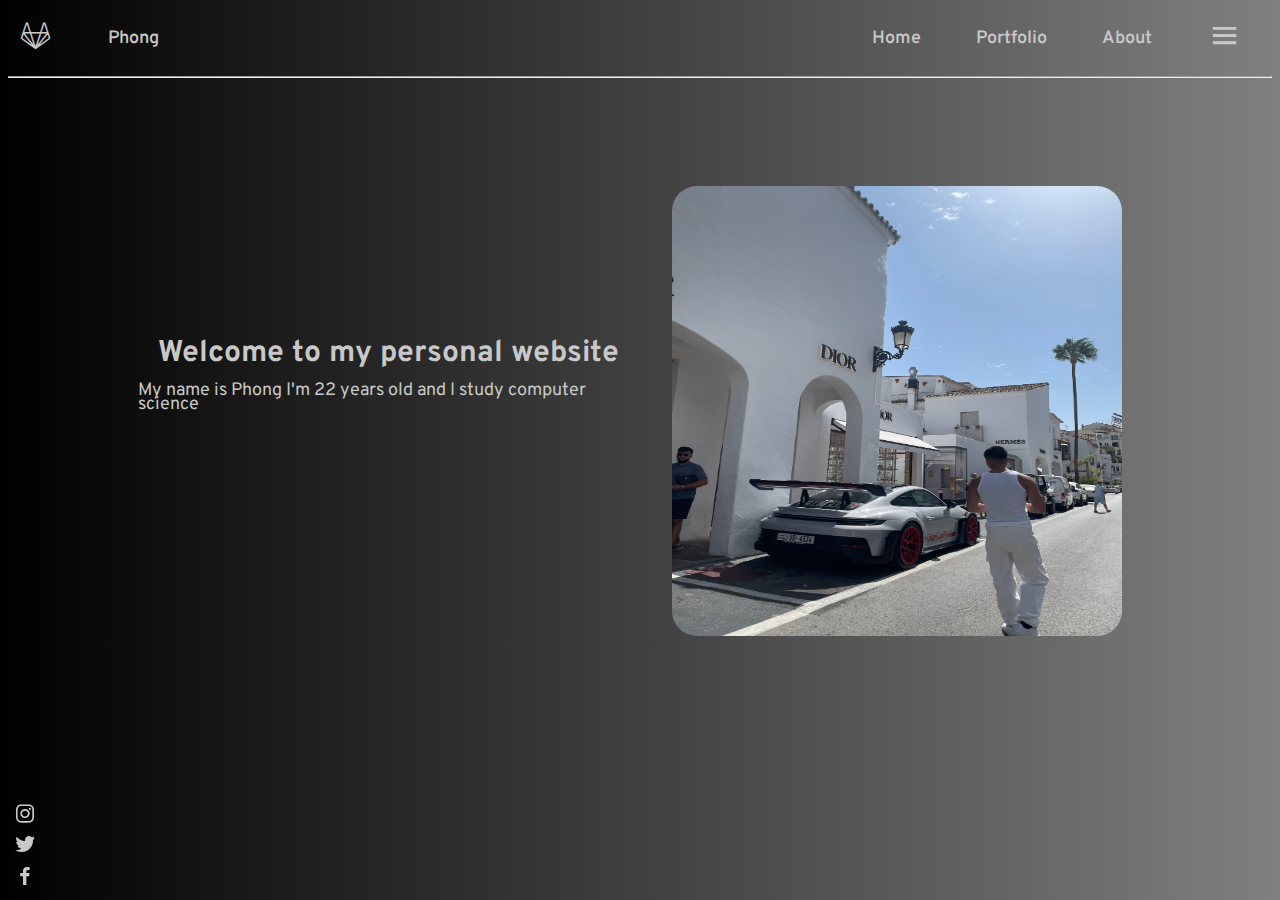
<file: index.html>
<!DOCTYPE html>
<html lang="en">
<head>
    <meta charset="UTF-8">
    <meta name="viewport" content="width=device-width, initial-scale=1.0">
    <title>Phong / Home page</title>
    <link rel="stylesheet" href="portfolio.css">
    <link href='https://unpkg.com/boxicons@2.1.4/css/boxicons.min.css' rel='stylesheet'>
    <link rel="preconnect" href="https://fonts.googleapis.com">
    <link rel="preconnect" href="https://fonts.gstatic.com" crossorigin>
    <link href="https://fonts.googleapis.com/css2?family=Overpass:ital,wght@0,100..900;1,100..900&display=swap" rel="stylesheet">
</head>
<body>
    <header>
       <nav>
        <div class="header-left">
            <ul>
                <li> <a href="index.html"><i class='bx bxl-gitlab'></i> </a> </li>
                <li> <a href="index.html">Phong</a> </li>
            </ul>
        </div>
        <div class="header-right"> 
            <ul>
                <li> <a href="index.html">Home</a></li>
                <li><a href="Portfolio.html">Portfolio</a></li>
                <li><a href="About.html">About</a></li>
                <li>
                    <a href="#"><i class='bx bx-menu'></i></a>
                    <ul class="dropdown">
                        <li><a class="dropdown-content" href="Contact.html">Contact</a></li>
                    </ul>
                </li>
            </ul>
        </div>
        <div class="header-right-mobile">
            <ul>
                <li>
                    <a href="#"><i class='bx bx-menu'></i></a>
                    <ul class="dropdown">
                        <li><a class="dropdown-content" href="index.html">Home</a></li>
                        <li><a class="dropdown-content" href="Portfolio.html">Portfolio</a></li>
                        <li><a class="dropdown-content" href="About.html">About</a></li>
                        <li><a class="dropdown-content" href="Contact.html">Contact</a></li>
                </li>
 
            </ul>
        </div>
       </nav>
    </header>
    <hr> 
    <main>
        <section>
            <div class="home-text">
                <h2> Welcome to my personal website </h2>
                <p>My name is Phong I'm 22 years old and I study computer science</p>
            </div>
            <div class="home-pic">
                <img class="pic" src="picture-of-me.jpg" alt="Picture of me">
            </div>
    </section>
    </main>
    <footer>
       <div><a class="footer" href="https://www.instagram.com/phongngvyen/" target="_blank"> <i class='bx bxl-instagram'></i> </a> </div>
       <div><a class="footer" href="https://x.com/?lang=fi" target="_blank"> <i class='bx bxl-twitter'></i></a></div>
       <div><a class="footer" href="https://www.facebook.com" target="_blank"> <i class='bx bxl-facebook' ></i> </a></div>
    </footer>

</body>
</html>
</file>
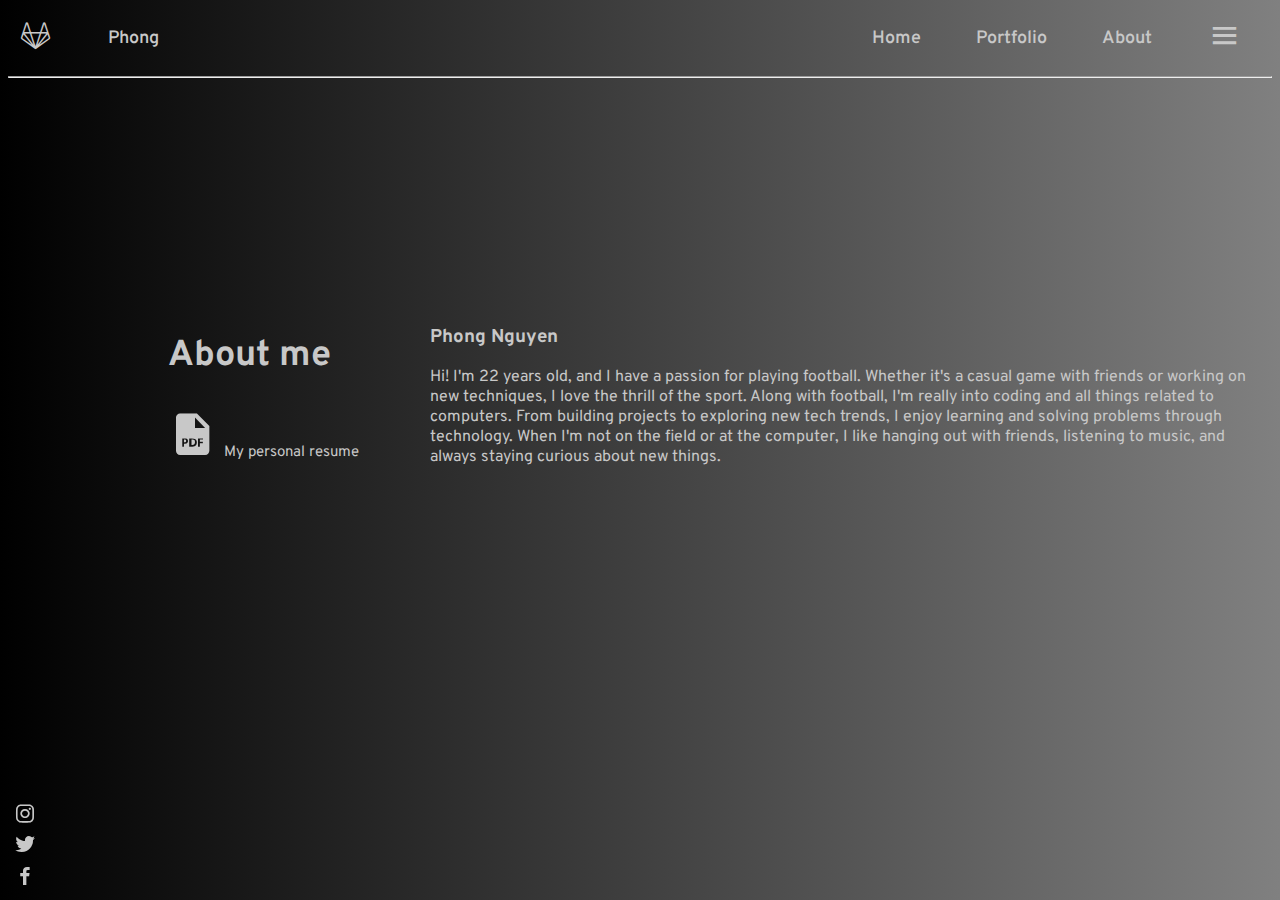
<file: About.html>
<!DOCTYPE html>
<html lang="en">
<head>
    <meta charset="UTF-8">
    <meta name="viewport" content="width=device-width, initial-scale=1.0">
    <title>About</title>
    <link rel="stylesheet" href="portfolio.css">
    <link href='https://unpkg.com/boxicons@2.1.4/css/boxicons.min.css' rel='stylesheet'>
    <link rel="preconnect" href="https://fonts.googleapis.com">
    <link rel="preconnect" href="https://fonts.gstatic.com" crossorigin>
    <link href="https://fonts.googleapis.com/css2?family=Overpass:ital,wght@0,100..900;1,100..900&display=swap" rel="stylesheet">
</head>
<body>
    <header>
        <nav>
         <div class="header-left">
             <ul>
                 <li> <a href="index.html"><i class='bx bxl-gitlab'></i> </a> </li>
                 <li> <a href="index.html">Phong</a> </li>
             </ul>
         </div>
         <div class="header-right"> 
             <ul>
                 <li> <a href="index.html">Home</a></li>
                 <li><a href="Portfolio.html">Portfolio</a></li>
                 <li><a href="About.html">About</a></li>
                 <li>
                     <a href="#"><i class='bx bx-menu'></i></a>
                     <ul class="dropdown">
                         <li><a class="dropdown-content" href="Contact.html">Contact</a></li>
                     </ul>
                 </li>
             </ul>
         </div>
         <div class="header-right-mobile">
             <ul>
                 <li>
                     <a href="#"><i class='bx bx-menu'></i></a>
                     <ul class="dropdown">
                         <li><a class="dropdown-content" href="index.html">Home</a></li>
                         <li><a class="dropdown-content" href="Portfolio.html">Portfolio</a></li>
                         <li><a class="dropdown-content" href="About.html">About</a></li>
                         <li><a class="dropdown-content" href="Contact.html">Contact</a></li>
                 </li>
  
             </ul>
         </div>
        </nav>
     </header>
     <hr> 
<main>
    <section>
        <div class="about-left">
            <h2>About me</h2>
        <a class="cv" href="resume.jpg" target="_blank"><i class='bx bxs-file-pdf'></i></a>
        <p class="personal-resume"> My personal resume</p>
        </div>
        <div class="about-right">
            <h3>Phong Nguyen</h3>
            <p> Hi! I'm 22 years old, and I have a passion for playing football. Whether it's a casual game with friends or working on new techniques, I love the thrill of the sport. Along with football, I'm really into coding and all things related to computers. From building projects to exploring new tech trends, I enjoy learning and solving problems through technology. When I'm not on the field or at the computer, I like hanging out with friends, listening to music, and always staying curious about new things.</p>
        </div>
    </section>
</main>
     <footer>
        <div><a class="footer" href="https://www.instagram.com/phongngvyen/" target="_blank"> <i class='bx bxl-instagram'></i> </a> </div>
        <div><a class="footer" href="https://x.com/?lang=fi" target="_blank"> <i class='bx bxl-twitter'></i></a></div>
        <div><a class="footer" href="https://www.facebook.com" target="_blank"> <i class='bx bxl-facebook' ></i> </a></div>
     </footer>

</body>
</html>
</file>
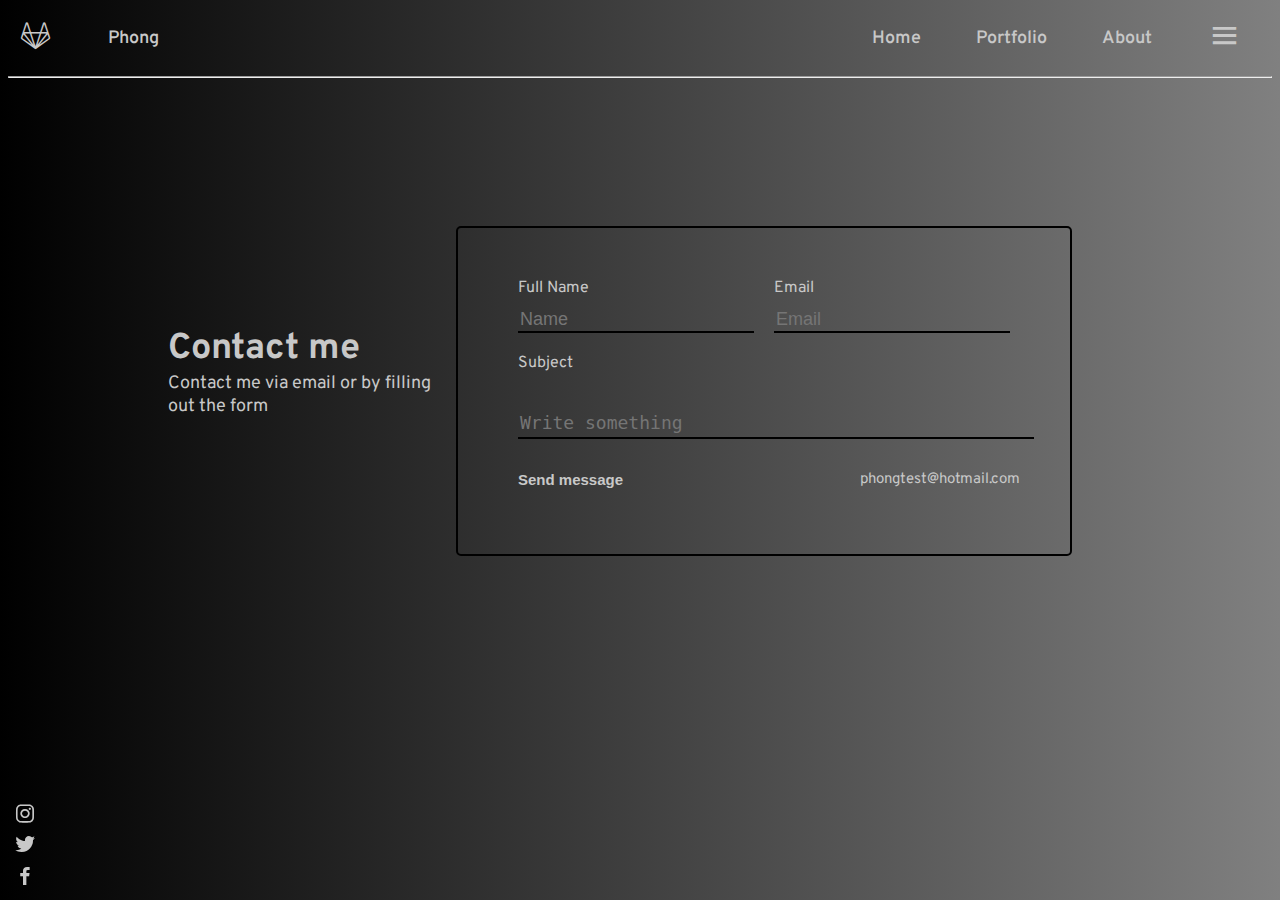
<file: Contact.html>
<!DOCTYPE html>
<html lang="en">
<head>
    <meta charset="UTF-8">
    <meta name="viewport" content="width=device-width, initial-scale=1.0">
    <title>Contact me</title>
    <link rel="stylesheet" href="portfolio.css">
    <link href='https://unpkg.com/boxicons@2.1.4/css/boxicons.min.css' rel='stylesheet'>
    <link rel="preconnect" href="https://fonts.googleapis.com">
    <link rel="preconnect" href="https://fonts.gstatic.com" crossorigin>
    <link href="https://fonts.googleapis.com/css2?family=Overpass:ital,wght@0,100..900;1,100..900&display=swap" rel="stylesheet">
</head>
<body>
    <header>
        <nav>
         <div class="header-left">
             <ul>
                 <li> <a href="index.html"><i class='bx bxl-gitlab'></i> </a> </li>
                 <li> <a href="index.html">Phong</a> </li>
             </ul>
         </div>
         <div class="header-right"> 
             <ul>
                 <li> <a href="index.html">Home</a></li>
                 <li><a href="Portfolio.html">Portfolio</a></li>
                 <li><a href="About.html">About</a></li>
                 <li>
                     <a href="#"><i class='bx bx-menu'></i></a>
                     <ul class="dropdown">
                         <li><a class="dropdown-content" href="Contact.html">Contact</a></li>
                     </ul>
                 </li>
             </ul>
         </div>
         <div class="header-right-mobile">
             <ul>
                 <li>
                     <a href="#"><i class='bx bx-menu'></i></a>
                     <ul class="dropdown">
                         <li><a class="dropdown-content" href="index.html">Home</a></li>
                         <li><a class="dropdown-content" href="Portfolio.html">Portfolio</a></li>
                         <li><a class="dropdown-content" href="About.html">About</a></li>
                         <li><a class="dropdown-content" href="Contact.html">Contact</a></li>
                 </li>
  
             </ul>
         </div>
        </nav>
     </header>
    <hr>
<main>
    <section>
        <div id="contact-text">
            <h2>Contact me</h2>
            <p>Contact me via email or by filling out the form</p>
        </div>   
        <div class="form-container">
            <form action="#" method="">
                <div class="row">
                    <div>
                        <label id="fullname-label"for="fullname">Full Name</label>
                        <div>
                            <input type="text" id="fullname" name="fullname" placeholder="Name" required>
                        </div>
                    </div>
                    <div>
                        <div>
                            <label id="email-label" for="email">Email</label>
                            <div>
                                <input type="text" id="Email" name="Email" placeholder="Email" required>
                            </div>
                        </div>
                    </div>
                </div>
                <div>
                    <div>
                        <label id="subject-label" for="subject">Subject</label>
                        <div>
                            <textarea id="subject" name="subject" placeholder="Write something" required></textarea>
                        </div>
                    </div>
                </div>
                <div class="row">
                    <input class="send-button"  type="submit" value="Send message">
                    <p>phongtest@hotmail.com</p>
                </div>
            </form>
          </div>
     </section> 
</main>
    <footer>
        <div><a class="footer" href="https://www.instagram.com/phongngvyen/" target="_blank"> <i class='bx bxl-instagram'></i> </a> </div>
        <div><a class="footer" href="https://x.com/?lang=fi" target="_blank"> <i class='bx bxl-twitter'></i></a></div>
        <div><a class="footer" href="https://www.facebook.com" target="_blank"> <i class='bx bxl-facebook' ></i> </a></div>
     </footer>
</body>
</html>
</file>
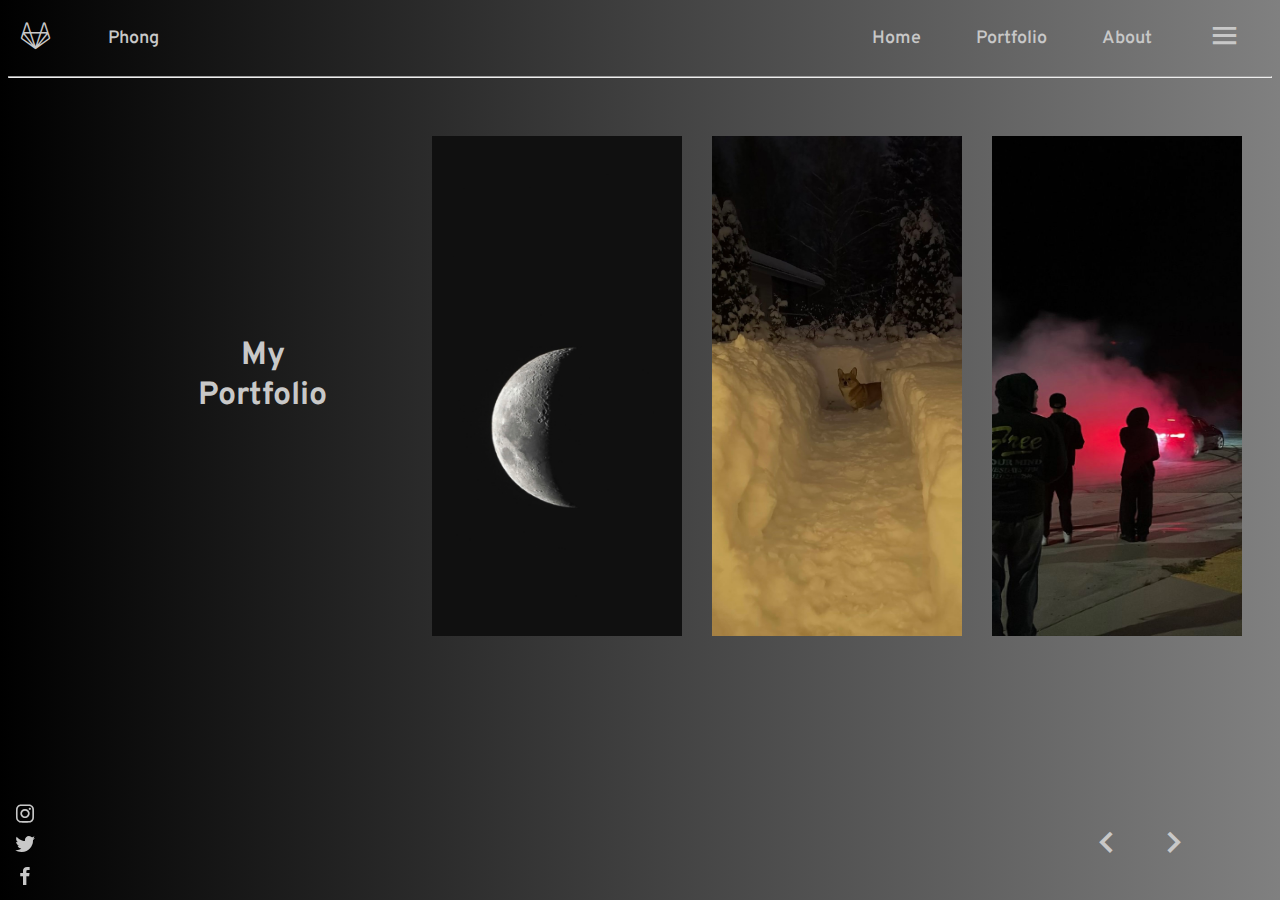
<file: Portfolio.html>
<!DOCTYPE html>
<html lang="en">
<head>
    <meta charset="UTF-8">
    <meta name="viewport" content="width=device-width, initial-scale=1.0"> 
    <title>Portfolio / page 1</title>
    <link rel="stylesheet" href="portfolio.css">
    <link href='https://unpkg.com/boxicons@2.1.4/css/boxicons.min.css' rel='stylesheet'>
    <link rel="preconnect" href="https://fonts.googleapis.com">
    <link rel="preconnect" href="https://fonts.gstatic.com" crossorigin>
    <link href="https://fonts.googleapis.com/css2?family=Overpass:ital,wght@0,100..900;1,100..900&display=swap" rel="stylesheet">
</head>
<body>
    <header>
        <nav>
         <div class="header-left">
             <ul>
                 <li> <a href="index.html"><i class='bx bxl-gitlab'></i> </a> </li>
                 <li> <a href="index.html">Phong</a> </li>
             </ul>
         </div>
         <div class="header-right"> 
             <ul>  
                 <li> <a href="index.html">Home</a></li>
                 <li><a href="Portfolio.html">Portfolio</a></li>
                 <li><a href="About.html">About</a></li>
                 <li>
                     <a href="#"><i class='bx bx-menu'></i></a>
                     <ul class="dropdown">
                         <li><a class="dropdown-content" href="Contact.html">Contact</a></li>
                     </ul>
                 </li>
             </ul>
         </div>
         <div class="header-right-mobile">
             <ul>
                 <li>
                     <a href="#"><i class='bx bx-menu'></i></a>
                     <ul class="dropdown">
                         <li><a class="dropdown-content" href="index.html">Home</a></li>
                         <li><a class="dropdown-content" href="Portfolio.html">Portfolio</a></li>
                         <li><a class="dropdown-content" href="About.html">About</a></li>
                         <li><a class="dropdown-content" href="Contact.html">Contact</a></li>
                 </li>
             </ul>
         </div>
        </nav>
     </header>
     <hr>
     <main>
        <div class="portfolio-page">
            <h1 class="portfolio-h1">My Portfolio</h1>
            <div class="image-text">
                <img class="pic-2" src="project 1.jpg" alt="project 1">
                <div class="hover-text"> Project 1 introduction text</div>
            </div>
            <div class="image-text">
                <img class="pic-2" src="project 2.jpg" alt="project 2">
                <div class="hover-text"> Project 2 introduction text</div>
            </div>
            <div class="image-text">
                <img class="pic-2" src="project 3.jpg" alt="project 3">
                <div class="hover-text"> Project 3 introduction text</div>
            </div>
        </div>
        <div class="arrow">
            <a href="Portfolio.html"><i class='bx bx-chevron-left'></i></a>
            <a href="Portfolio 2.html"><i class='bx bx-chevron-right'></i></a>
        </div>
     </main>
     <footer>
        <div><a class="footer" href="https://www.instagram.com/phongngvyen/" target="_blank"> <i class='bx bxl-instagram'></i> </a> </div>
        <div><a class="footer" href="https://x.com/?lang=fi" target="_blank"> <i class='bx bxl-twitter'></i></a></div>
        <div><a class="footer" href="https://www.facebook.com" target="_blank"> <i class='bx bxl-facebook' ></i> </a></div>
     </footer>
</body>
</html>
</file>
<file: portfolio.css>
body {
    background-image: linear-gradient(90deg, black, grey);
    font-family: "Overpass", sans-serif;
}
hr{
    color: rgb(200, 200, 200);
}

.footer {
    color: rgb(200, 200, 200);
    text-decoration: none;
    font-size: x-large;
}

.footer:hover{
    color: rgb(150, 150, 150);
}

footer{
    position: fixed;
    bottom:0 ;
    padding: 5px;
    height: auto;
}
    
.pic {
    height: 450px; 
    width: 450px;
    border: none;
    border-radius: 25px;
}

p, h2, header, h3 {
    color: rgb(200, 200, 200);
}  

header i {
    font-size: 35px;
}

header i:hover{
    color: rgb(150, 150, 150);
}

nav{
    display: flex;
    align-items: center;
}

.header-right{
    display:flex;
    align-items: center;
    margin-left: auto; 
    margin-right: 10px;
}

.header-left{
    display: flex;
    align-items: center;
    margin-right: auto; 
    margin-left: 10px;
}

ul{
    list-style: none;
}

ul li{
    display: block;
    position: relative;
    right: 10px;
}

ul li a{
    display: block;
    padding: 10px;
    text-decoration: none;
    text-align: center;
    font-size: 18px;
}

ul li ul.dropdown li{
    display: block;
    margin-top: 10px;
}

ul li ul.dropdown{
    width: 100%;
    position: absolute;
    z-index: 999;
    display: none;
}

ul li:hover ul.dropdown{
    display: block;
}

li a{
    font-size: 20px;
    padding: 10px;
    text-decoration: none;
    color: rgb(200, 200, 200);
    font-weight: 550;
}

li a:hover{
    color: rgb(150, 150, 150);
}

ul{
    list-style-type: none;
    display: flex;
    align-items: center;
    margin: 0;
    padding: 0;
    gap: 35px;
}

section{
    display: flex;
    align-items: center;
}

.home-text{
    align-items: center;
    margin-right: auto;
    max-width: 50%;
    padding: 0px;
}

.home-text h2{
    margin-bottom: 0;
    margin-top: 50px;
    margin-left: 150px;
    line-height: 0.8;
    font-size: 30px;
}

.home-text p{
    margin-left: 130px;
    line-height: 0.8;
    font-size: 18px;
}

.home-pic{
    display: flex;
    align-items: center;
    margin-left: auto;
    margin-top: 100px;
    margin-right: 150px;
}

/*Portfolio page*/

h1{
    color: rgb(200, 200, 200);
    display: flex;
    text-align: center;
    margin-right: auto;
}
.portfolio-page{
    align-items: flex-start;
    display: flex;
    position: relative;
    justify-content: center;
}

.image-text{
    position: relative;
    width: 250px;
    height: 550px;
    margin-right: 30px;
}

.hover-text{
    position: absolute;
    top: 50%;
    left: 50%;
    transform: translate(-50%, -50%);
    color: white;
    font-size: 20px;
    text-align: center;
    opacity: 0;
    transition: opacity 0.5s ease;
    max-width: 90%;
    max-height: 80%;
    word-wrap: break-word;
    overflow: hidden;
    white-space: normal;
}

.image-text:hover .pic-2{
    opacity: 0.3;
}

.image-text:hover .hover-text{
    opacity: 1;
}

.portfolio-h1{
    display: flex;
    text-align: center;
    margin-right: auto;
    margin-left: 190px;
    max-width: 10%;
    margin-top: 250px;
}

.pic-2{
    height: 500px;
    width: 250px;
    display: flex;
    align-items: center;
    margin-top: 50px;
    margin-right: 30px;
}

.pic-2:last-child{
    margin-right: 20px;
}

.pic-2:hover{
    opacity: 0.3;
    filter: brightness(150%)
}

.arrow{
    display: flex;
    position: absolute;
    right: 85px;
    bottom: 35px;
}

.arrow a{
    text-decoration: none;
    margin-left: 20px;
}

.arrow i{
    display: flex;
    margin-left: auto;
    font-size: 45px;
    color: rgb(200, 200, 200);
}

.arrow i:hover{
    color: rgb(150, 150, 150);
}

/* About page*/

.about-left{
    display: inline-block;
    margin-right: auto;
    margin-left: 160px;
    margin-top: 210px;
    font-size: 24px;
}

.personal-resume{
    display: inline-block;
    margin-right: auto;
    font-size: 15px;
}

.cv{
    color: rgb(200, 200, 200)
}

.cv{
    color: rgb(200, 200, 200);
    font-size: 50px;
}

a i:hover{
    color: rgb(150, 150, 150);
}

.about-right{
    display: inline-block;
    margin-left: auto;
    margin-right: 20px;
    margin-top: 220px;
    word-wrap: break-word;
    overflow: hidden;
    white-space: normal;
    max-width: 65%;
}

/* Contact me page */

.form-container{
    border-radius: 5px;
    padding: 50px;
    border: 2px solid black;
    margin-left: auto; 
    margin-top: 140px;
    margin-right: 200px;
}

label{
    color: rgb(200, 200, 200);
}

.row{
    display: grid;
    grid-template-columns: repeat(2, 1fr);
}

#fullname, #Email, #subject{
    background-color: transparent;
    border: none;
    border-bottom: 2px solid black;
    font-size: 18px;
    color: white;
    margin: 10px;
}

.send-button{
    background-color: transparent;
    border: none;
    font-size: 15px;
    font-weight: 600;
    color: rgb(200, 200, 200);
    cursor: pointer;
    text-align: left;
    padding: 0;
}

.send-button:hover{
    color: rgb(150, 150, 150);
}

#subject{
    resize: none;
    background-color: transparent;
    border: none;
    width: 100%;
    color: white;
    border-bottom: 2px solid black;
    height: 40px;
    line-height: 55px;
}

#subject-label{
   display: block;
}

#contact-text{
    display: inline-block;
    margin-top: 90px;
    margin-right: auto;
    font-size: 24px;
    align-items: center;
}

#contact-text p{
    font-size: 18px;
    margin-top: 0;
    margin-left: 160px;
}

#contact-text h2{
    margin-bottom: 0;
    margin-left: 160px;
}

#subject-label, #email-label, #fullname-label, .send-button{
    margin: 10px;
}
.row p{
    padding: 0;
    font-size: 15px;
    text-align: right;
}

.header-right-mobile{
    display: none;
}

/* mobile */

@media (max-width: 1000px) {
     .home-text{
        display: inline-block;
        text-align: center;
        max-width: 80%;
        margin-top: 20px;
    }

    .home-text h2, .home-text p {
        margin-left: 0; 
        padding: 0 20px;
    }

section{
    display: flex;
    flex-direction: column;
    align-items: center;
    padding-top: 0;
}

.home-text, .home-pic {
    max-width: 90%;           
    margin: 0 auto;            
}

.pic {
    width: 100%;                
    height: auto;              
}

.header-right{
    display: none;
}

.header-left{
    padding: 0;
}

ul li ul.dropdown li {
    margin-top: 0; 
    padding: 0;
}

ul li ul.dropdown {
    margin: 0; 
    padding: 0; 
}

.header-right-mobile{
    display: block;
}

.header-left ul{
    gap: 1px;
}

.arrow{
    display: none;
}

.portfolio-page{
    display: flex;
    flex-direction: column;
    align-items: center;
    padding-top: 0;
}

 .portfolio-page h1{
    display: inline-block;
    max-width: 50%;
    text-align: center;
    margin: 20px auto;
}

.pic-2, .hover-text{
    margin: 20px;
}

section .about-left{
    margin: 0;
}

section .about-right{
    margin: 0;
}

#contact-text{
    padding:0;
    text-align: center;
    display: block;
    margin: 0;
    margin-top: 10px;
}

#contact-text p, #contact-text h2{
    margin: 0;
}

.form-container{
    margin: 0;
    padding: 10%;
}

.row{
    flex-direction: column;
    display: flex;
    flex-wrap: wrap;
}

.row div{
    width: 100%;
    margin-right: 0;
}

.row p{
    margin-right: 32%;
}

.send-button{
    width: 100%;
}


}
</file>
